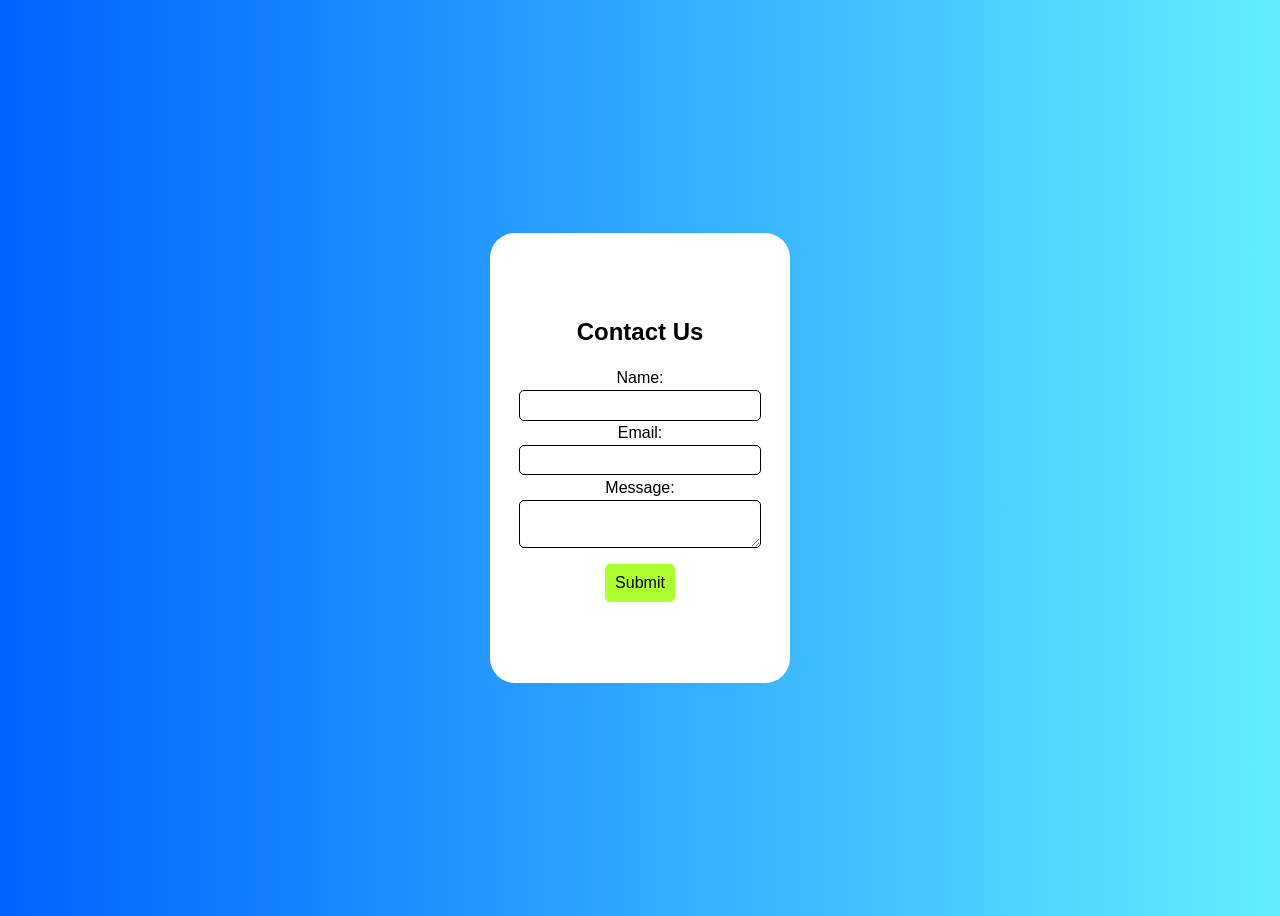
<file: contact-form/index.html>
<!DOCTYPE html>
<html lang="en">

<head>
  <meta charset="UTF-8">
  <meta name="viewport" content="width=device-width, initial-scale=1">
  <title></title>
  <link href="style.css" rel="stylesheet">
</head>

<body>
  <form class="form-container">
    <h2>Contact Us</h2>
    <label for="name">Name:</label>
    <input id="name" type="text" required>
    <label for="email">Email:</label>
    <input id="email" type="text" required>
    <label for="message">Message:</label>
    <textarea name="message" rows="2" id="message"></textarea>
    <button type="submit">Submit</button>
  </form>
</body>

</html>
</file>
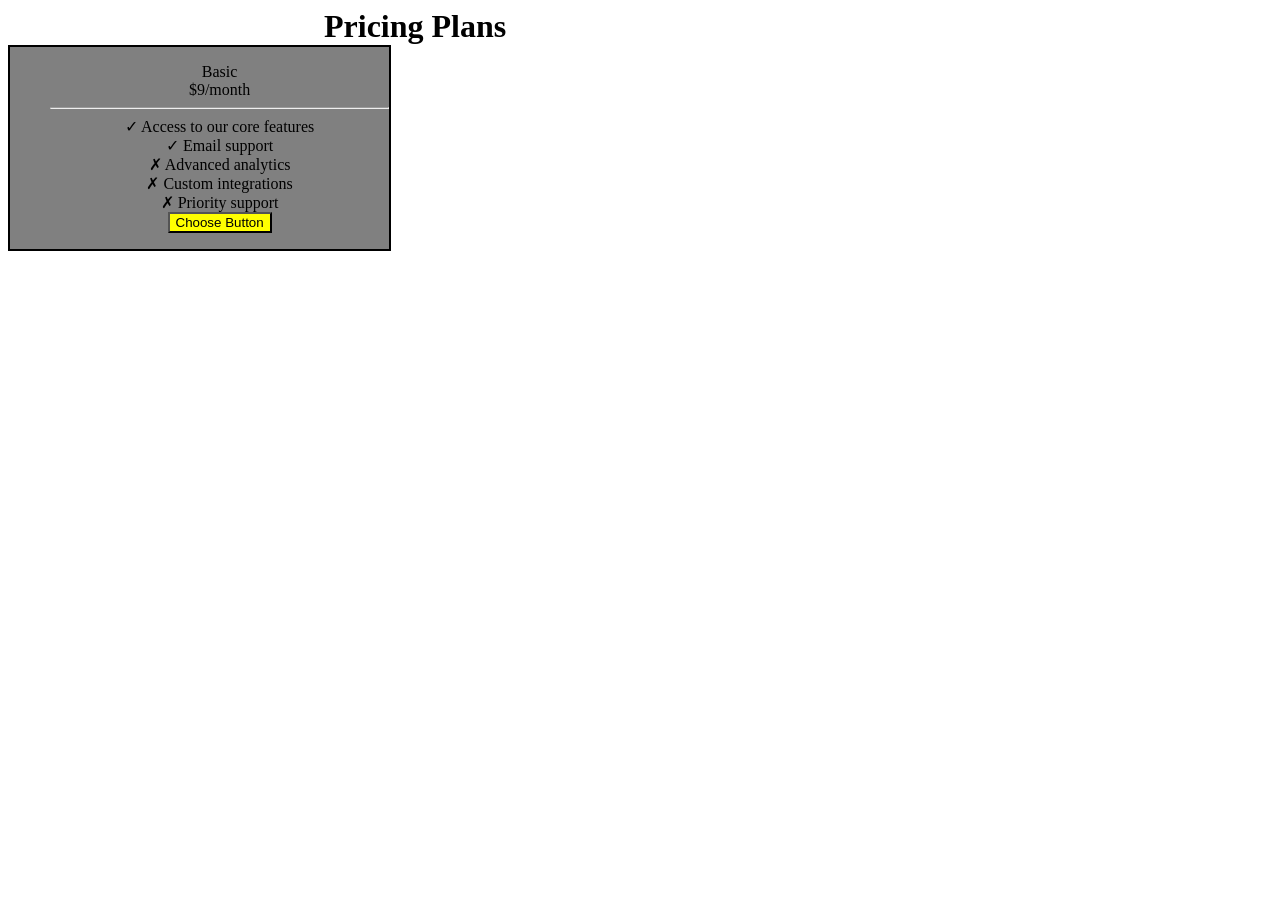
<file: price-plan/index.html>
<!DOCTYPE html>
<html lang="en">

<head>
    <meta charset="UTF-8">
    <meta name="viewport" content="width=device-width, initial-scale=1.0">
    <title>Document</title>
    <link rel="stylesheet" href="style.css">
</head>

<body>
    <h1>Pricing Plans</h1>
    <div class="container">
        <ul class="features">
            <div>Basic</div>
            <div>$9/month</div>
            <hr>
            <div>✓ Access to our core features</div>
            <div>✓ Email support</div>
            <div>✗ Advanced analytics</div>
            <div>✗ Custom integrations</div>
            <div>✗ Priority support</div>
            <button>Choose Button</button>
        </ul>
    </div>
</body>

</html>
</file>
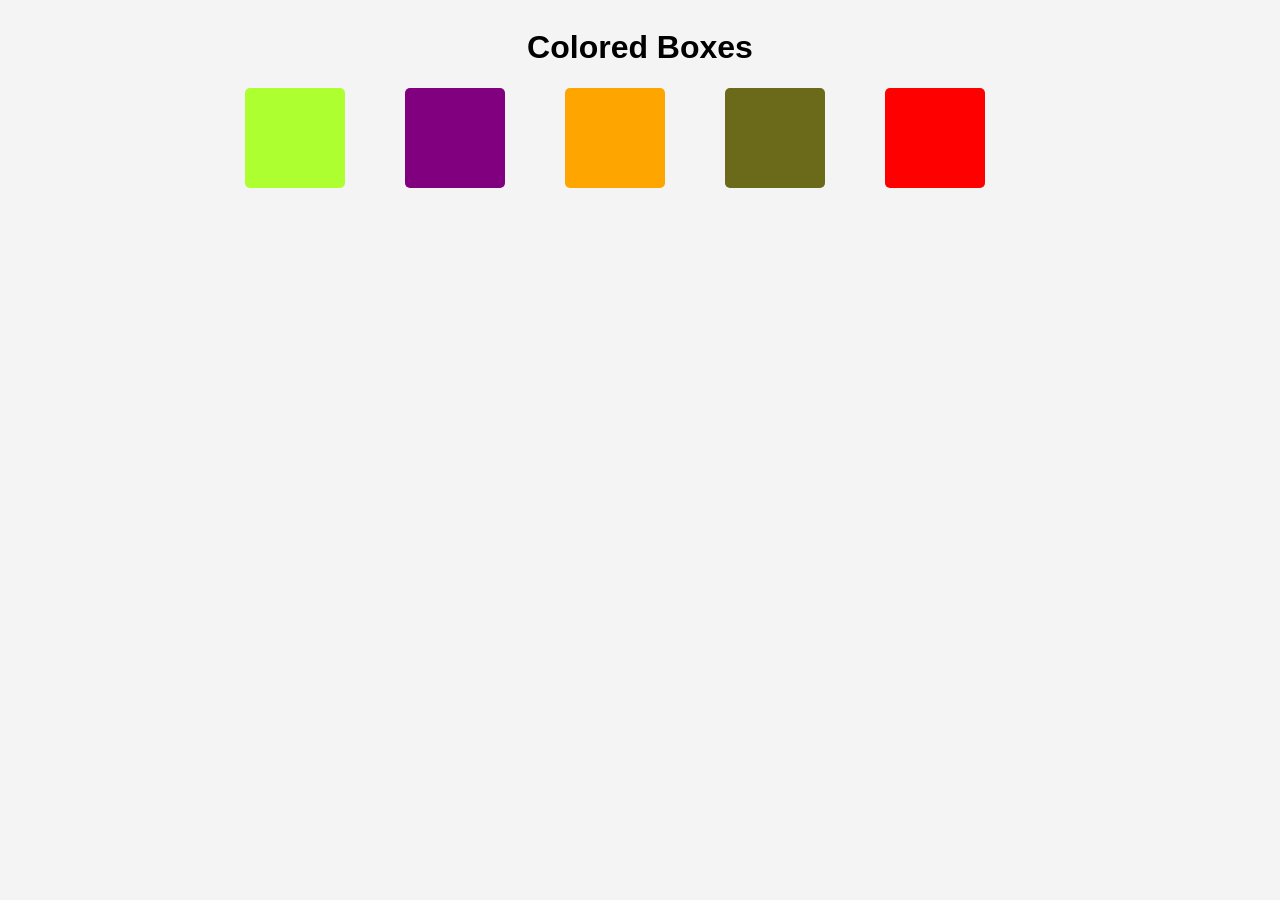
<file: colored-boxes/colored-boxes.html>
<html lang="en">

<head>
    <meta charset="UTF-8">
    <meta name="viewport" content="width=device-width, initial-scale=1.0">
    <link rel="stylesheet" href="styles.css">
    <title>Document</title>
</head>

<body>
    <h1>Colored Boxes</h1>
    <div class="color-grid">
        <div class="green"></div>
        <div class="purple"></div>
        <div class="orange"></div>
        <div class="color4"></div>
        <div class="color5"></div>
    </div>
</body>

</html>
</file>
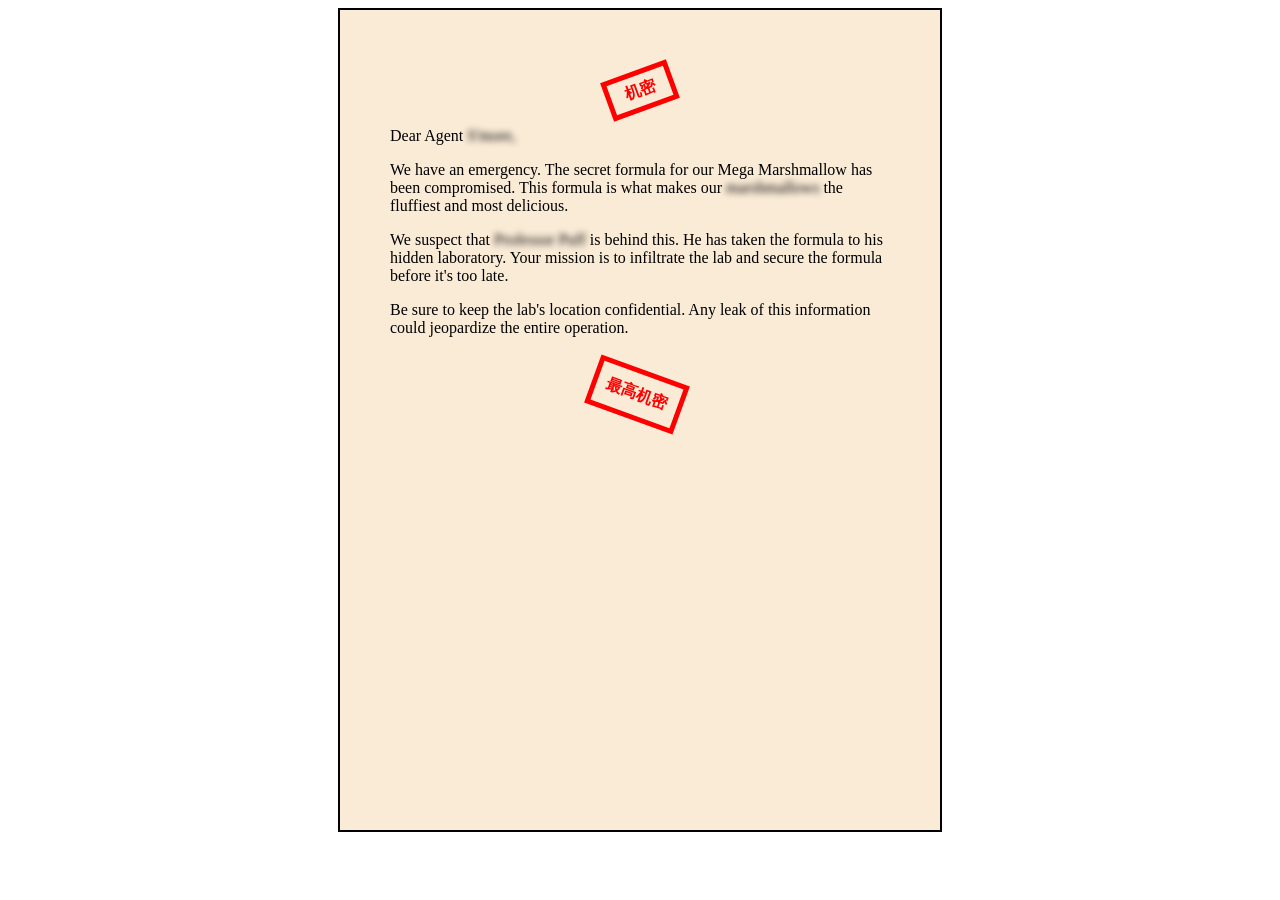
<file: confidential-email/confidential-email.html>
<!DOCTYPE html>
<html lang="">

<head>
  <meta charset="UTF-8">
  <meta name="viewport" content="width=device-width, initial-scale=1">
  <title></title>
  <link href="style.css" rel="stylesheet">
</head>

<body>
  <main id="email">
    <p id="confidential">机密</p>
    <p>Dear Agent <span class="blurred">S'more,</span></p>
    <p>We have an emergency. The secret formula for our Mega Marshmallow has been compromised. This formula is what
      makes our <span class="blurred">marshmallows</span> the fluffiest and most delicious.</p>
    <p>We suspect that <span class="blurred">Professor Puff</span> is behind this. He has taken the formula to his
      hidden laboratory. Your mission is to infiltrate the lab and secure the formula before it's too late.</p>
    <p>Be sure to keep the lab's location confidential. Any leak of this information could jeopardize the entire
      operation.</p>
    <p id="top-sercet">最高机密</p>
  </main>

</body>

</html>
</file>
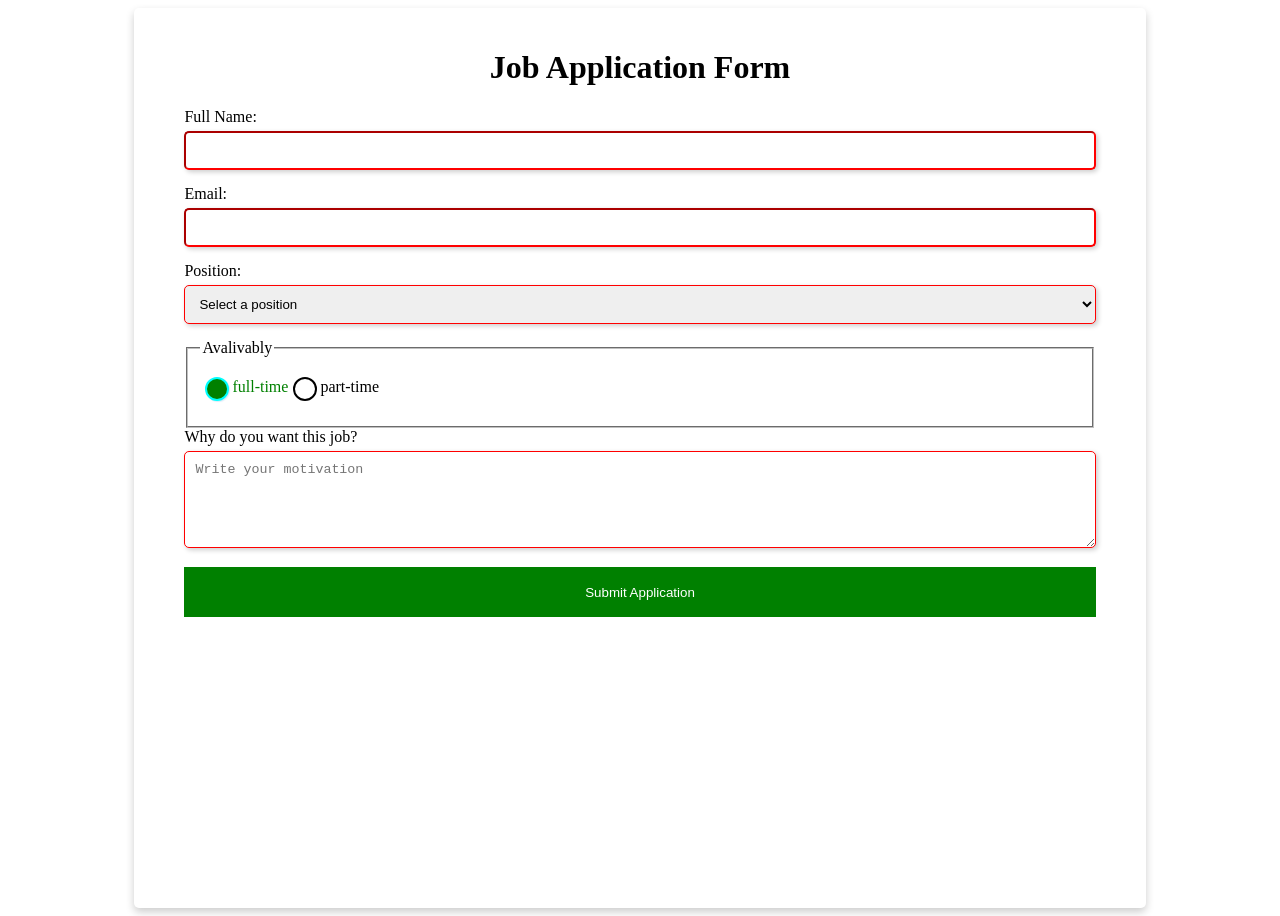
<file: job-form/job-form.html>
<!DOCTYPE html>
<html lang="en">

<head>
  <meta charset="UTF-8">
  <meta name="viewport" content="width=device-width, initial-scale=1">
  <title></title>
  <link href="css/style.css" rel="stylesheet">
</head>

<body>
  <div class="container">
    <form ">
      <h1>Job Application Form</h1>
      <label for="name">Full Name:</label>
      <input type="text" name="name" id="name" required>
      <label for="email">Email:</label>
      <input type="email" name="email" id="email" required>
      <label for="position">Position:</label>
      <select name="position" id="position" required>
        <option value="">Select a position</option>
        <option value="deveploper">Deveploper</option>
        <option value="designer">Designer</option>
        <option value="manager">Manager</option>
      </select>
      <fieldset class="radio-group" name="availability">
        <legend>Avalivably</legend>
        <input type="radio" name="availability" id="fullTime" checked>
        <label for="fullTime">full-time</label>
        <input type="radio" name="availability" id="partTime">
        <label for="partTime">part-time</label>
      </fieldset>
      <label for="job-detail">Why do you want this job?</label>
      <textarea placeholder="Write your motivation" name="message" id="message" rows="5" required></textarea>
      <button type="submit">Submit Application</button>
    </form>
  </div>
</body>

</html>
</file>
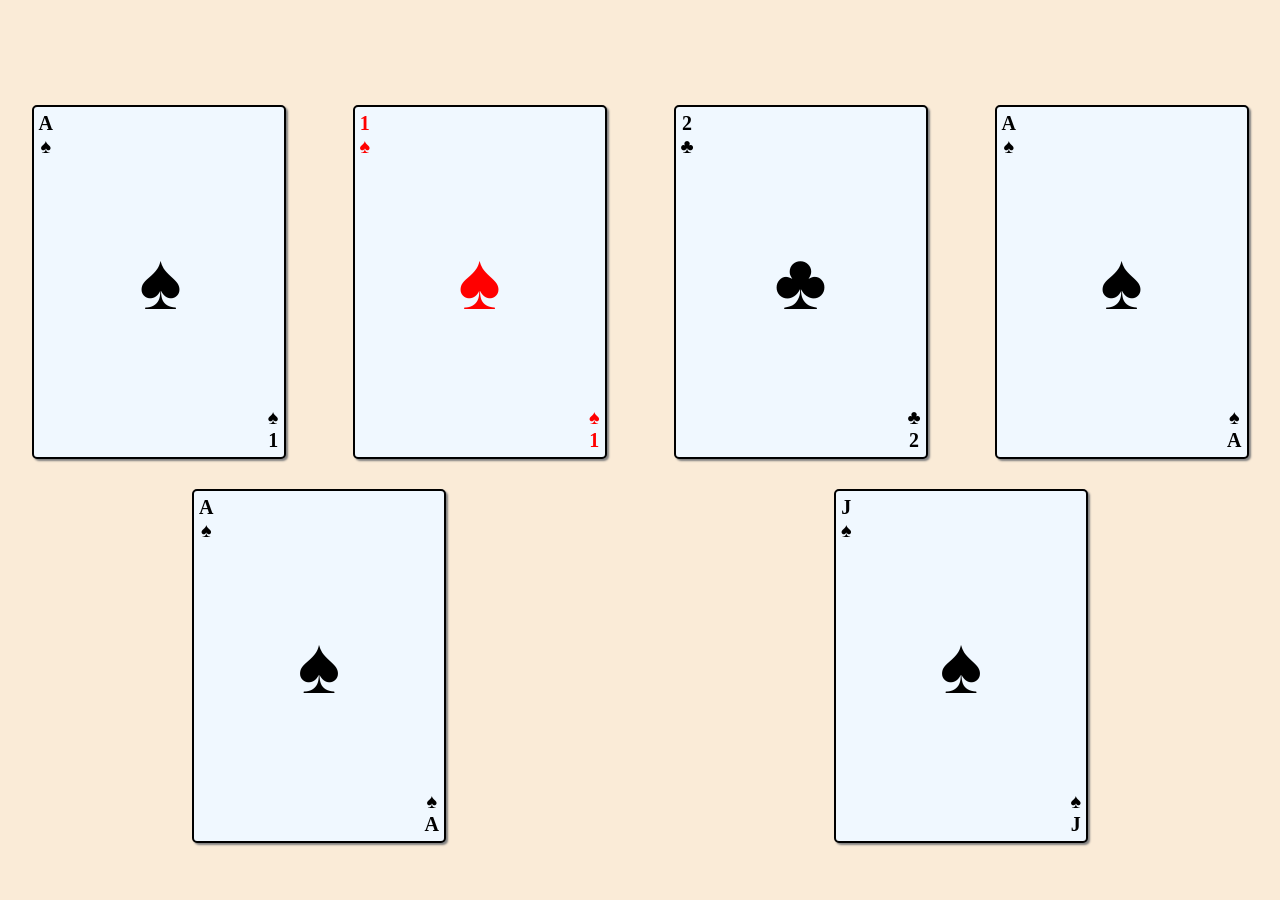
<file: playing-card/playing-card.html>
<!DOCTYPE html>
<html lang="en">

<head>
  <meta charset="UTF-8">
  <meta name="viewport" content="width=device-width, initial-scale=1">
  <title></title>
  <link href="styles.css" rel="stylesheet">
</head>

<body>
  <main id="playing-cards">
    <div class="card">
      <div class="left">
        <div>A</div>
        <div>♠</div>
      </div>
      <div class="center">
        <div>♠</div>
      </div>
      <div class="right">
        <div>1</div>
        <div>♠</div>
      </div>
    </div>
    <div class="card red">
      <div class="left">
        <div>1</div>
        <div>♠</div>
      </div>
      <div class="center">
        <div>♠</div>
      </div>
      <div class="right">
        <div>1</div>
        <div>♠</div>
      </div>
    </div>
    <div class="card">
      <div class="left">
        <div>2</div>
        <div>♣</div>
      </div>
      <div class="center">
        <div>♣</div>
      </div>
      <div class="right">
        <div>
          2</div>
        <div>♣</div>
      </div>
    </div>
    <div class="card">
      <div class="left">
        <div>A</div>
        <div>♠</div>
      </div>
      <div class="center">
        <div>♠</div>
      </div>
      <div class="right">
        <div>A</div>
        <div>♠</div>
      </div>
    </div>
    <div class="card">
      <div class="left">
        <div>A</div>
        <div>♠</div>
      </div>
      <div class="center">
        <div>♠</div>
      </div>
      <div class="right">
        <div>A</div>
        <div>♠</div>
      </div>
    </div>
    <div class="card">
      <div class="left">
        <div>J</div>
        <div>♠</div>
      </div>
      <div class="center">
        <div>♠</div>
      </div>
      <div class="right">
        <div>J</div>
        <div>♠</div>
      </div>
    </div>
  </main>
</body>

</html>
</file>
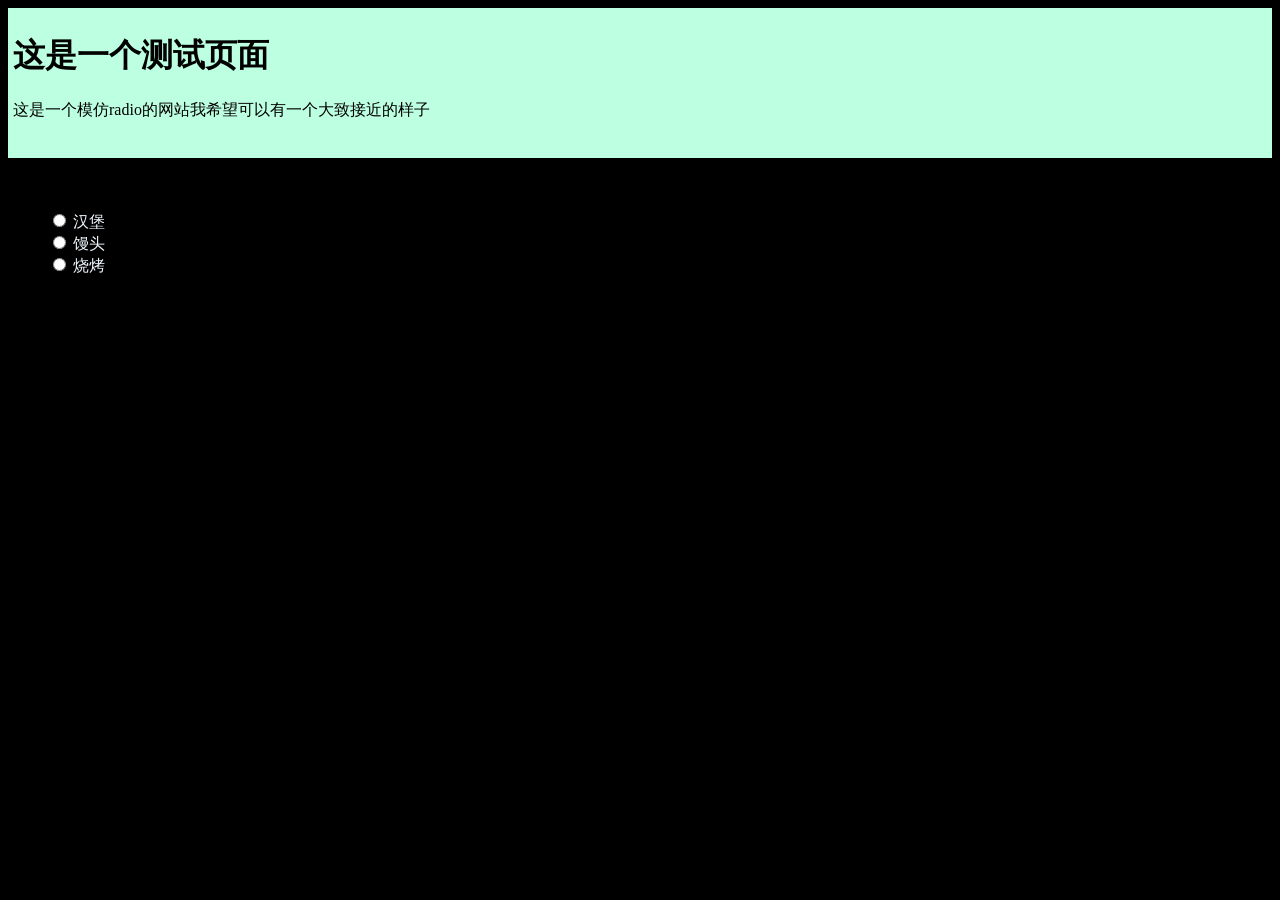
<file: radio/radio.html>
<!DOCTYPE html>
<html lang="en">
<head>
    <link rel="stylesheet" href="radio.css">
    <meta charset="UTF-8">
    <meta name="viewport" content="width=device-width, initial-scale=1.0">
    <title>Document</title>
</head>
<body>
   <div class="container">
   <h1>这是一个测试页面</h1>
    <p>这是一个模仿radio的网站我希望可以有一个大致接近的样子</p>
    </div>
    <p>你喜欢吃的东西</p>
<ul>
    <li>
        <input type="radio" name="foot" id="1">
        <label for="1">汉堡</label>
    </li>
    <li>
        <input type="radio" name="foot" id="2">
        <label for="2">馒头</label>
    </li>
    <li>
        <input type="radio" name="foot" id="2">
        <label for="2">烧烤</label>
    </li>

</ul>
</body>
</html>
</file>
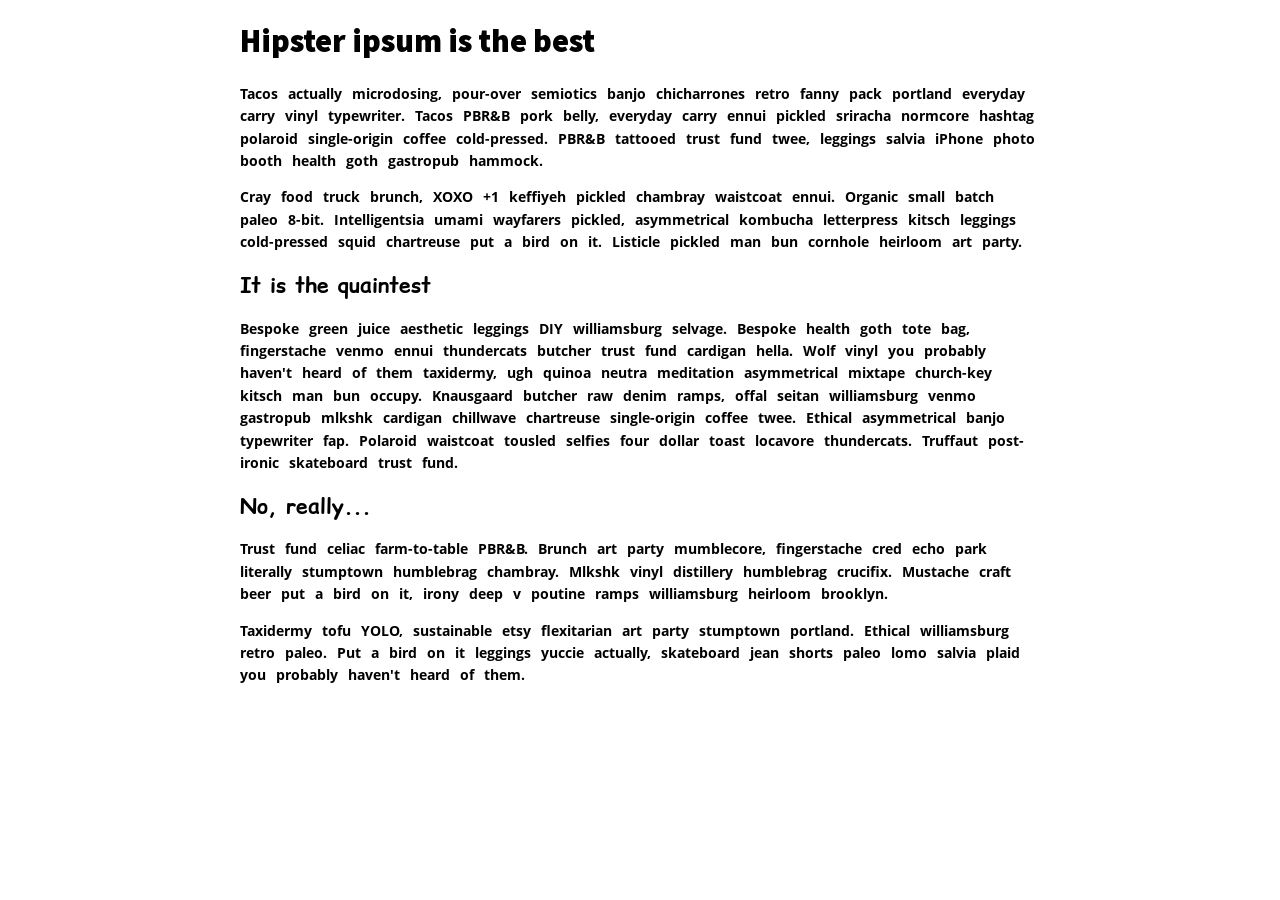
<file: web-font-start/web-font-start.html>
<!DOCTYPE html>
<html lang="en-US">
  <head>
<link href="https://fonts.googleapis.com/css2?family=Comic+Relief:wght@400;700&family=Roboto:ital,wght@0,100..900;1,100..900&display=swap" rel="stylesheet">
    <meta charset="utf-8">
    <meta name="viewport" content="width=device-width">
    <title>Web font example</title>
    <link href="web-font-start.css" rel="stylesheet" type="text/css">
  </head>
  <body>
    <h1>Hipster ipsum is the best</h1>

    <p>Tacos actually microdosing, pour-over semiotics banjo chicharrones retro fanny pack portland everyday carry vinyl typewriter. Tacos PBR&amp;B pork belly, everyday carry ennui pickled sriracha normcore hashtag polaroid single-origin coffee cold-pressed. PBR&amp;B tattooed trust fund twee, leggings salvia iPhone photo booth health goth gastropub hammock.</p>

    <p>Cray food truck brunch, XOXO +1 keffiyeh pickled chambray waistcoat ennui. Organic small batch paleo 8-bit. Intelligentsia umami wayfarers pickled, asymmetrical kombucha letterpress kitsch leggings cold-pressed squid chartreuse put a bird on it. Listicle pickled man bun cornhole heirloom art party.</p>

    <h2>It is the quaintest</h2>

    <p>Bespoke green juice aesthetic leggings DIY williamsburg selvage. Bespoke health goth tote bag, fingerstache venmo ennui thundercats butcher trust fund cardigan hella. Wolf vinyl you probably haven't heard of them taxidermy, ugh quinoa neutra meditation asymmetrical mixtape church-key kitsch man bun occupy. Knausgaard butcher raw denim ramps, offal seitan williamsburg venmo gastropub mlkshk cardigan chillwave chartreuse single-origin coffee twee. Ethical asymmetrical banjo typewriter fap. Polaroid waistcoat tousled selfies four dollar toast locavore thundercats. Truffaut post-ironic skateboard trust fund.</p>

    <h2>No, really...</h2>

    <p>Trust fund celiac farm-to-table PBR&amp;B. Brunch art party mumblecore, fingerstache cred echo park literally stumptown humblebrag chambray. Mlkshk vinyl distillery humblebrag crucifix. Mustache craft beer put a bird on it, irony deep v poutine ramps williamsburg heirloom brooklyn.</p>

    <p>Taxidermy tofu YOLO, sustainable etsy flexitarian art party stumptown portland. Ethical williamsburg retro paleo. Put a bird on it leggings yuccie actually, skateboard jean shorts paleo lomo salvia plaid you probably haven't heard of them.</p>
  </body>
</html>
</file>
<file: contact-form/style.css>
body {
    height: 100vh;
    font-family: Arial, sans-serif;
    background: linear-gradient(90deg, hsla(217, 100%, 50%, 1) 0%, hsla(186, 100%, 69%, 1) 100%);
    display: flex;
    align-items: center;
    justify-content: center;
}

label {
    margin: 0.2em;
    ;
}

input {
    margin: 0px auto;
    border-radius: 5px;
    width: 80%;
    border: solid 0.8px;
    padding: 0.5em 0px;
}

textarea {
    margin: 0px auto;
    border-radius: 5px;
    width: 80%;
    border: solid 0.8px;
    padding: 0.6em 0px;
}

.form-container {
    background: white;
    width: 300px;
    display: flex;
    flex-direction: column;
    justify-content: center;
    align-items: center;
    border-radius: 25px;
    height: 50vh;
}

button[type="submit"] {
    background: greenyellow;
    margin: 1em;
    padding: 10px;
    font-size: 1em;
    border: none;
    color: #040202;
    border-radius: 5px;
}

button[type="submit"]:hover {
    background: #45a049;
}
</file>
<file: price-plan/style.css>
.container {
    border: 2px solid black;
    width: 30%;
    background-color: gray;
    display: flex;
    flex-direction: column;
    justify-content: space-between;
    text-align: center;
}

button {
    background-color: yellow;
}

h1 {
    width: 50%;
    font-weight: bold;
    margin: auto;
}
</file>
<file: colored-boxes/styles.css>
body {
    background-color: #f4f4f4;
    font-family: Arial, sans-serif;
    display: flex;
    flex-direction: column;
    align-items: center;
}

.color-grid {
    display: grid;
    grid-template-columns: repeat(auto-fill, minmax(150px, 1fr));
    gap: 10px;
    max-width: 800px;
}

.green {
    background-color: greenyellow;
    width: 100px;
    height: 100px;
    border-radius: 5px;
}

.purple {
    background-color: purple;
    width: 100px;
    height: 100px;
    border-radius: 5px;
}

.orange {
    background-color: orange;
    width: 100px;
    height: 100px;
    border-radius: 5px;
}

.color4 {
    background-color: hsl(59, 61%, 26%);
    width: 100px;
    height: 100px;
    border-radius: 5px;
}

.color5 {
    background-color: red;
    width: 100px;
    height: 100px;
    border-radius: 5px;
}
</file>
<file: confidential-email/style.css>
#email {
    height: 80vh;
    margin: 0 auto;
    padding: 50px;
    background-color: antiquewhite;
    width: 500px;
    border: 2px solid black;
}

#confidential {
    margin: 10px auto;
    font-weight: bold;
    color: red;
    padding: 5px;
    text-align: center;
    width: 50px;
    border: solid 5px red;
    transform: rotate(-20deg);
}

#top-sercet {
    display: inline-block;
    padding: 10px;
    color: red;
    margin-left: 200px;
    border: solid 5px;
    font-weight: bold;
    transform: rotate(20deg);
}

.blurred {
    filter: blur(3px);
}
</file>
<file: job-form/css/style.css>
*,
*::before,
*::after {
    box-sizing: border-box;
}

body {
    background-color: white;
}

h1 {
    text-align: center;
}

input,
textarea,
select {
    width: 100%;
    padding: 10px;
    margin-bottom: 15px;
}

input:invalid,
select:invalid,
textarea:invalid {
    border-color: red;
    border-radius: 5px;
    box-shadow: 2px 2px 5px rgba(0, 0, 0, 0.2);
}

input:focus,
textarea:focus {
    border-color: beige;
}

input:valid,
select:valid,
textarea:valid {
    border-color: green;
}

button {
    border: none;
    color: white;
    height: 50px;
    width: 100%;
    background-color: green;
}

.container {
    min-height: 100vh;
    width: 80%;
    margin: 0 auto;
    border-radius: 5px;
    padding: 20px 50px;
    box-shadow: 0 4px 8px rgba(0, 0, 0, 0.2);
}

.radio-group {
    display: flex;
    align-items: center;
}

.radio-group input[type="radio"] {
    appearance: none;
    width: 20px;
    height: 20px;
    border: 2px solid black;
    border-radius: 50%;
    background-color: white;
    margin-top: 15px;
    cursor: pointer;
    outline: none;
}

input:first-of-type {
    border-radius: 5px;
}

.radio-group input[type="radio"]:checked {
    background-color: green;
    border-color: aqua;
    box-shadow: 1px 1px 1px rgba(81, 148, 219, 0.2);
}

input[type="radio"]:checked+label {
    color: green;

}
label{
    display: block;
    margin-bottom: 5px;
}

button:hover {
    background-color: rebeccapurple;
}
</file>
<file: playing-card/styles.css>
body {
    background-color: antiquewhite;
}

#playing-cards {
    margin-top: 100px;
    display: flex;
    gap: 20px;
    flex-wrap: wrap;
}

.card {
    text-align: center;
    margin: 5px auto;
    width: 250px;
    min-width: 250px;
    max-width: 250px;
    height: 350px;
    background-color: aliceblue;
    display: flex;
    flex-direction: row;
    justify-content: space-between;
    gap: 50px;
    border-radius: 5px;
    box-shadow: 2px 2px 2px gray;
    border: solid black 2px;
}

.left {
    display: flex;
    flex-direction: column;
    align-items: center;
    margin: 5px;
    font-size: 20px;
    font-weight: bold;
}

.red {
    color: red;
}

.right {
    display: flex;
    flex-direction: column-reverse;
    align-items: center;
    margin: 5px;
    font-size: 20px;
    font-weight: bold;
}

.center {
    display: flex;
    font-size: 80px;
    flex-direction: column;
    justify-content: center;
}
</file>
<file: radio/radio.css>
html{
    background-color: black;
    box-sizing: border-box;
}
.container{
    box-sizing: border-box;
    padding: 5px;
    background-color:  #bdffe1;
    width: 100%;
    height: 150px;
}
ul{
    color: aliceblue;
    list-style: none;
}
</file>
<file: web-font-start/web-font-start.css>
/* General setup */
@font-face {
  font-family: 'Source Sans Pro';
  src: url('fonts/SourceSansPro-Black.woff2') format('woff2'),
    url('fonts/SourceSansPro-Black.woff') format('woff');
  font-weight: 900;
  font-style: normal;
  font-display: swap;
}

@font-face {
  font-family: 'Open Sans';
  src: url('fonts/OpenSans-Bold.woff2') format('woff2'),
    url('fonts/OpenSans-Bold.woff') format('woff');
  font-weight: bold;
  font-style: normal;
  font-display: swap;
}

html {
  font-size: 10px;
  margin: 0;
}

body {
  width: 80%;
  max-width: 800px;
  margin: 0 auto;
}

/* Typography */

h1 {
  font-family: "Source Sans Pro", serif;
  font-size: 3.2rem;
}

h2 {
  font-family: "Comic Relief", system-ui;
  font-size: 2.11rem;
}

p {
  font-family: "Open Sans";
  font-size: 1.4rem;
  line-height: 1.6;
  word-spacing: 0.6rem;
}
</file>
